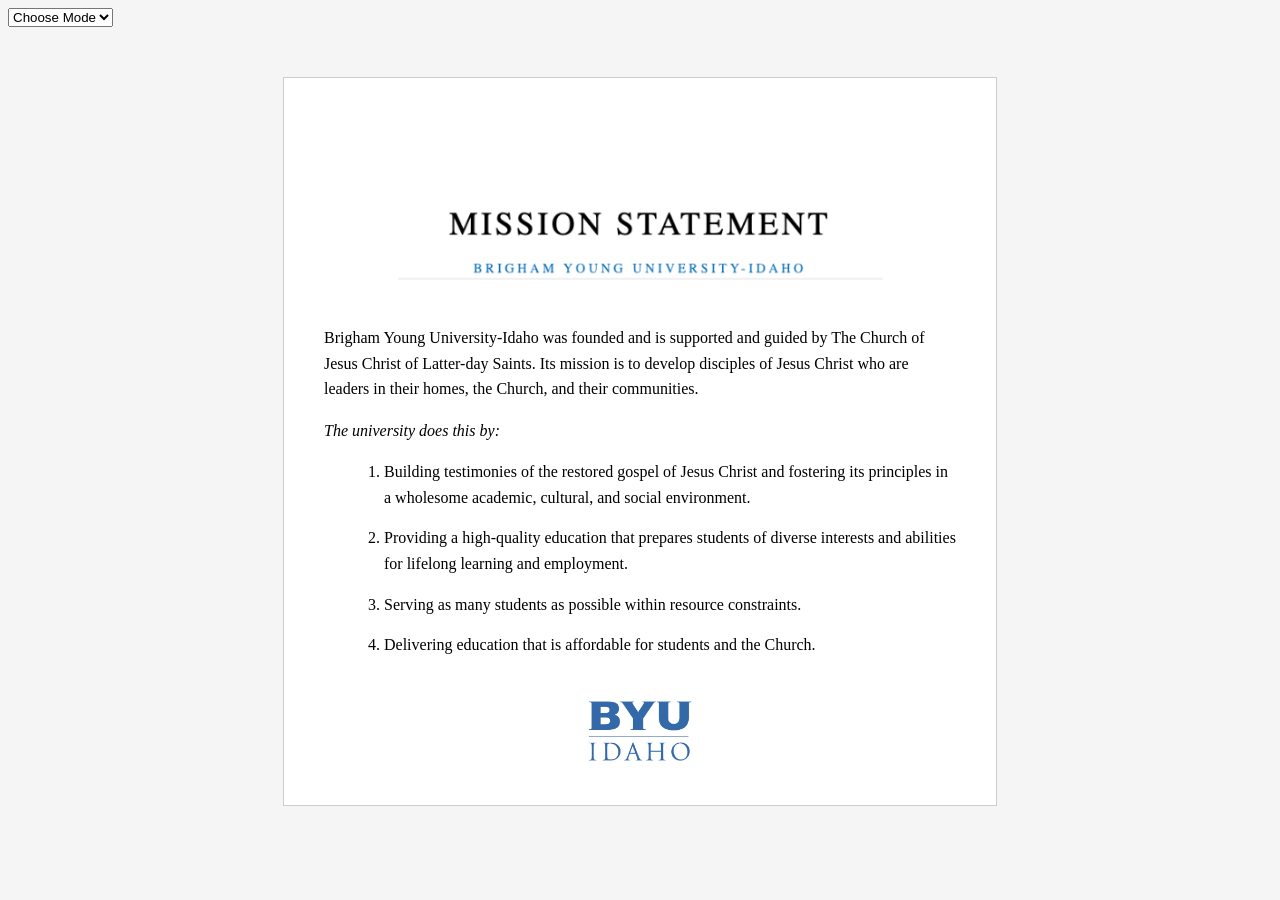
<file: mission/index.html>
<!DOCTYPE html>
<html lang="en">
<head>
    <meta charset="UTF-8">
    <meta name="viewport" content="width=device-width, initial-scale=1.0">
    <meta name="description" content="BYU-Idaho Mission Statement">
    <meta name="author" content="Bryce Taylor">       

    <title>Mission Statement</title>

    <link rel="stylesheet" href="styles.css">
</head>
<body>
    <select>

        <option>Choose Mode</option>
    
        <option value="dark">Dark</option>
    
        <option value="light">Light</option>
    
    </select>  

    <div class="container">
        <img src="images/top.png" alt="Mission Statement Header" class="header-img">
        <p>
            Brigham Young University-Idaho was founded and is supported and guided by The Church of Jesus Christ of Latter-day Saints. Its mission is to develop disciples of Jesus Christ who are leaders in their homes, the Church, and their communities.
        </p>

        <p class="italic">The university does this by:</p>

        <ol>
            <li>Building testimonies of the restored gospel of Jesus Christ and fostering its principles in a wholesome academic, cultural, and social environment.</li>
            <li>Providing a high-quality education that prepares students of diverse interests and abilities for lifelong learning and employment.</li>
            <li>Serving as many students as possible within resource constraints.</li>
            <li>Delivering education that is affordable for students and the Church.</li>
        </ol>

        <img src="images/byui-logo-blue.webp" alt="logo" class="logo">
    </div>
    <script src="index.js"></script>
</body>
</html>
</file>
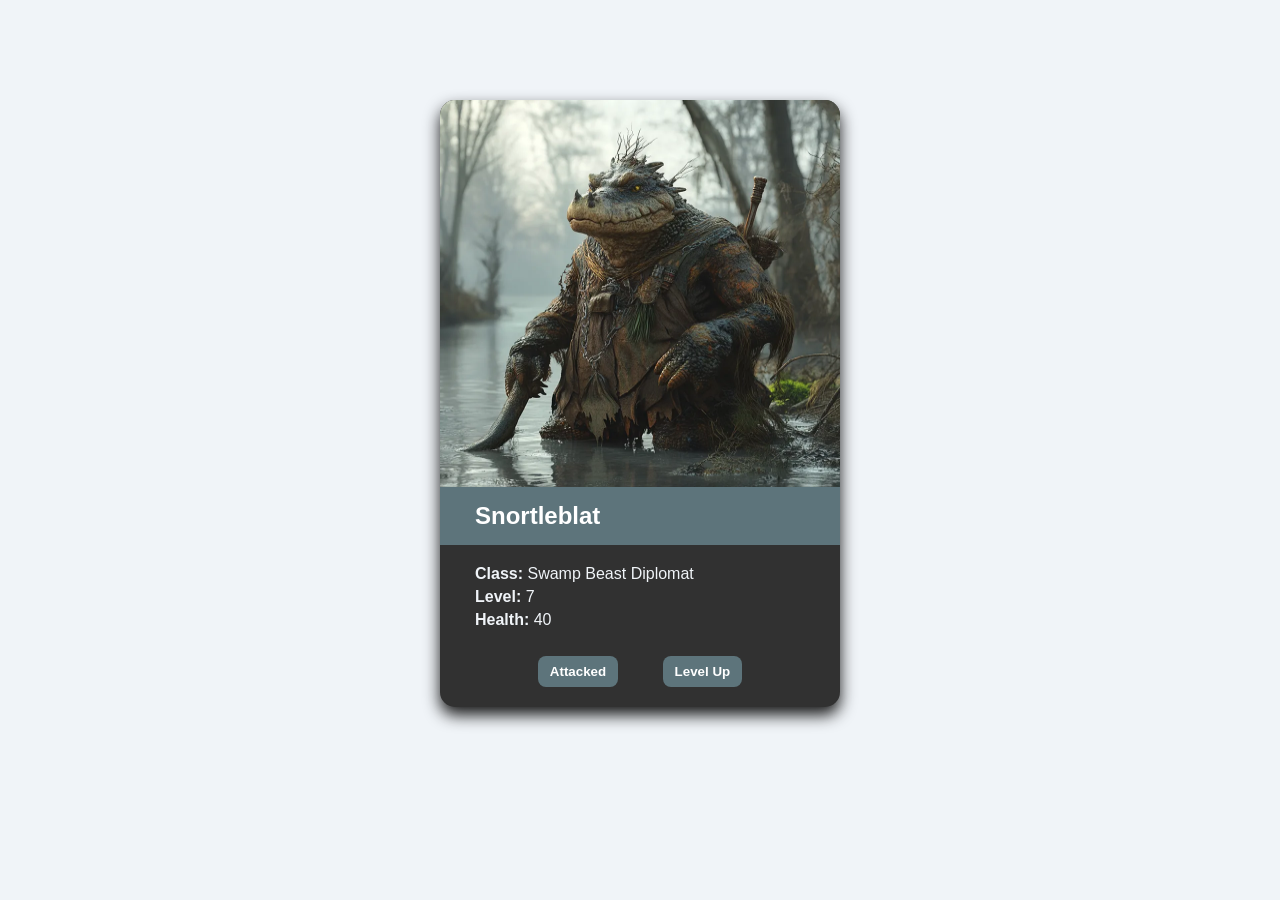
<file: charactercard/charactercard.html>
<!DOCTYPE html>
<html lang="en">
<head>
    <meta charset="UTF-8">
    <meta name="viewport" content="width=device-width, initial-scale=1.0">
    <title>Character Card</title>
    <meta name="description" content="A JavaScript character card for Snortleblat, a Swamp Beast Diplomat. Attack and level up the character using object methods.">
    <meta name="author" content="Your Name">

  
    <meta property="og:title" content="Character Card - Snortleblat">
    <meta property="og:description" content="A JavaScript character card for Snortleblat, a Swamp Beast Diplomat. Attack and level up the character using object methods.">
    <meta property="og:type" content="website">
    <meta property="og:image" content="images/snortleblat.webp">
    <meta property="og:url" content="https://example.com/charactercard/index.html">


    <meta name="twitter:card" content="summary_large_image">
    <meta name="twitter:title" content="Character Card - Snortleblat">
    <meta name="twitter:description" content="A JavaScript character card for Snortleblat, a Swamp Beast Diplomat.">
    <meta name="twitter:image" content="images/snortleblat.webp">

    <link rel="stylesheet" href="charactercard.css">
    <script src="charactercard.js" defer></script>
</head>
<body>
    <main class="card">
        <img class="image" width="400" height="387" alt="Snortleblat">
        <h1 class="name" id="characterName"></h1>
        <div class="stats">
            <p><strong>Class:</strong> <span id="characterClass"></span></p>
            <p><strong>Level:</strong> <span id="characterLevel"></span></p>
            <p><strong>Health:</strong> <span id="characterHealth"></span></p>
        </div>
        <div class="buttons">
            <button id="attackedBtn" type="button">Attacked</button>
            <button id="levelUpBtn" type="button">Level Up</button>
        </div>
    </main>
</body>
</html>
</file>
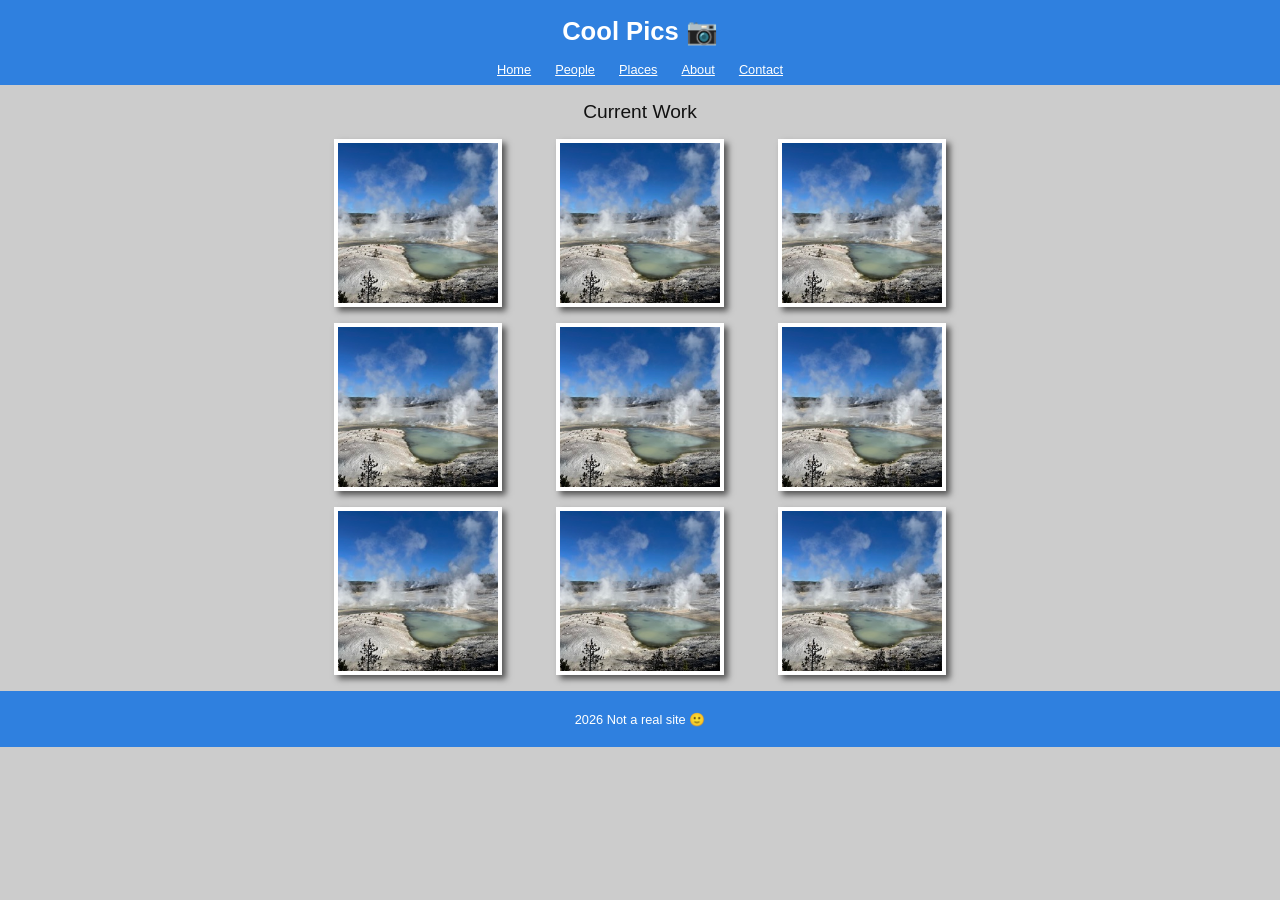
<file: coolpics/cooklpics.html>
<!DOCTYPE html>
<html lang="en">
<head>
    <meta charset="UTF-8">
    <meta name="viewport" content="width=device-width, initial-scale=1.0">
    <meta name="description" content="Cool Pics responsive design page">
    <title>Cool Pics</title>
    <link rel="stylesheet" href="coolpics.css">
    <script src="coolpic.js" defer></script>
</head>

<body>
    <div class="modal" id="imageModal">
        <button class="close" id="closeModal">&times;</button>
        <img class="modal-content" id="modalImage" alt="enlarged photo">
    </div>

    <header>
        <h1>Cool Pics 📷</h1>
        

        <nav>
            <p class="menu">Menu</p>

            <ul>
                <li><a href="#">Home</a></li>
                <li><a href="#">People</a></li>
                <li><a href="#">Places</a></li>
                <li><a href="#">About</a></li>
                <li><a href="#">Contact</a></li>
            </ul>
        </nav>
    </header>

    <main>
        <h2>Current Work</h2>

        <section class="gallery">
            <img src="images/coolpic.jpg" alt="photo">
            <img src="images/coolpic.jpg" alt="photo">
            <img src="images/coolpic.jpg" alt="photo">
            <img src="images/coolpic.jpg" alt="photo">
            <img src="images/coolpic.jpg" alt="photo">
            <img src="images/coolpic.jpg" alt="photo">
            <img src="images/coolpic.jpg" alt="photo">
            <img src="images/coolpic.jpg" alt="photo">
            <img src="images/coolpic.jpg" alt="photo">
        </section>
    </main>

    <footer>
        <p>2026 Not a real site 🙂</p>
    </footer>

</body>
</html>
</file>
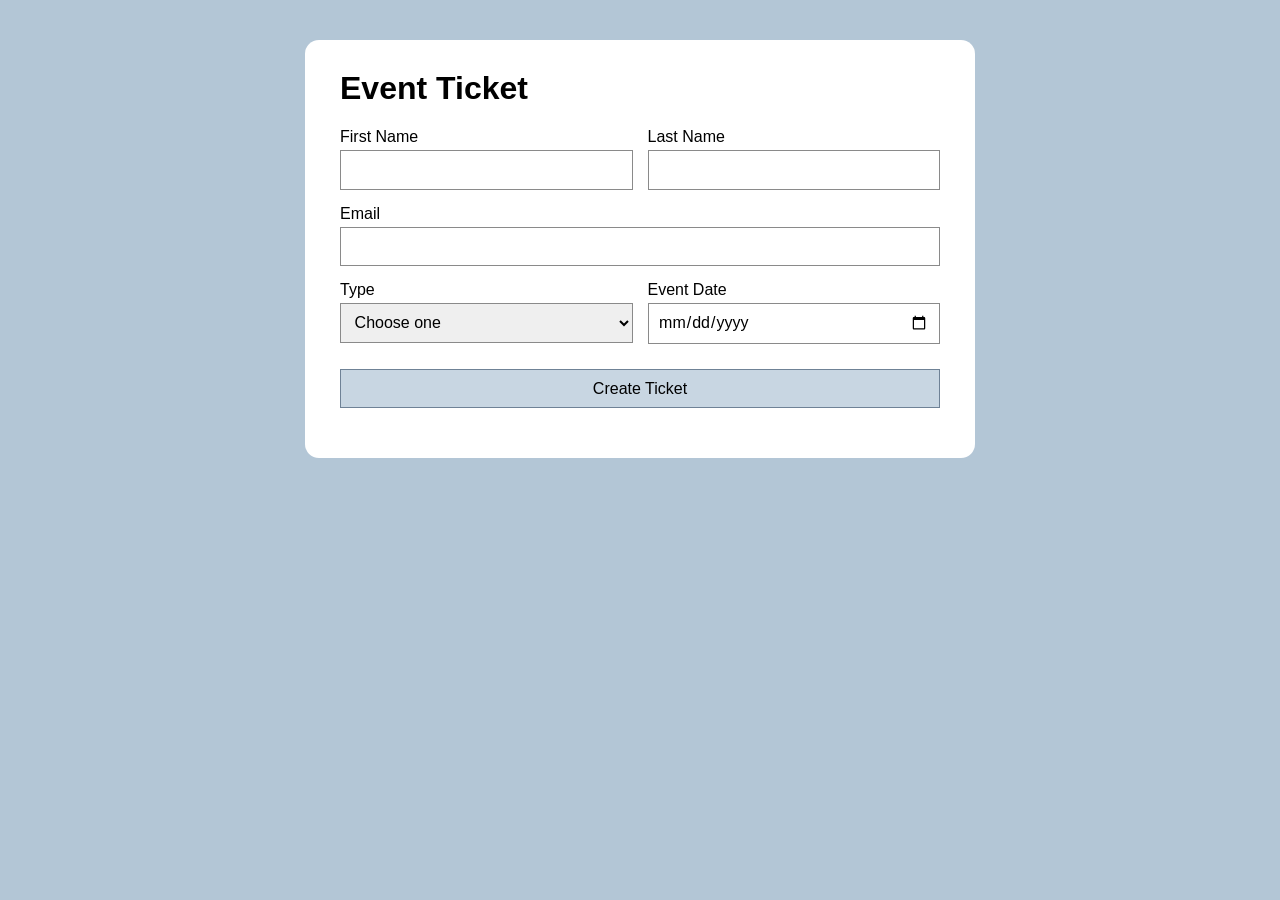
<file: eventform/eventform.html>
<!DOCTYPE html>
<html lang="en">
<head>
  <meta charset="UTF-8" />
  <meta name="viewport" content="width=device-width, initial-scale=1.0" />
  <title>Event Ticket</title>
  <link rel="icon" href="images/favicon (1).ico" />
  <link rel="stylesheet" href="eventform.css" />
  <script src="eventform.js" defer></script>
</head>
<body>
  <main class="wrapper">
    <h1>Event Ticket</h1>

    <form id="eventForm">
      <div class="field">
        <label for="firstName">First Name</label>
        <input id="firstName" name="firstName" type="text" />
      </div>

      <div class="field">
        <label for="lastName">Last Name</label>
        <input id="lastName" name="lastName" type="text" />
      </div>

      <div class="field full">
        <label for="email">Email</label>
        <input id="email" name="email" type="email" />
      </div>

      <div class="field">
        <label for="type">Type</label>
        <select id="type" name="type" aria-controls="credentialContainer">
          <option value="">Choose one</option>
          <option value="student">Student</option>
          <option value="guest">Guest</option>
        </select>
      </div>

      <div class="field">
        <label for="eventDate">Event Date</label>
        <input id="eventDate" name="eventDate" type="date" />
      </div>

      <!-- This div stays hidden until a Type is chosen -->
      <div id="credentialContainer" class="field full" hidden>
        <label id="credentialLabel" for="credential">Credential</label>
        <input id="credential" name="credential" type="text" />
      </div>

      <button class="full" type="submit">Create Ticket</button>
    </form>

    <!-- Errors and the finished ticket both show up here, below the form -->
    <section id="output" aria-live="polite"></section>
  </main>
</body>
</html>
</file>
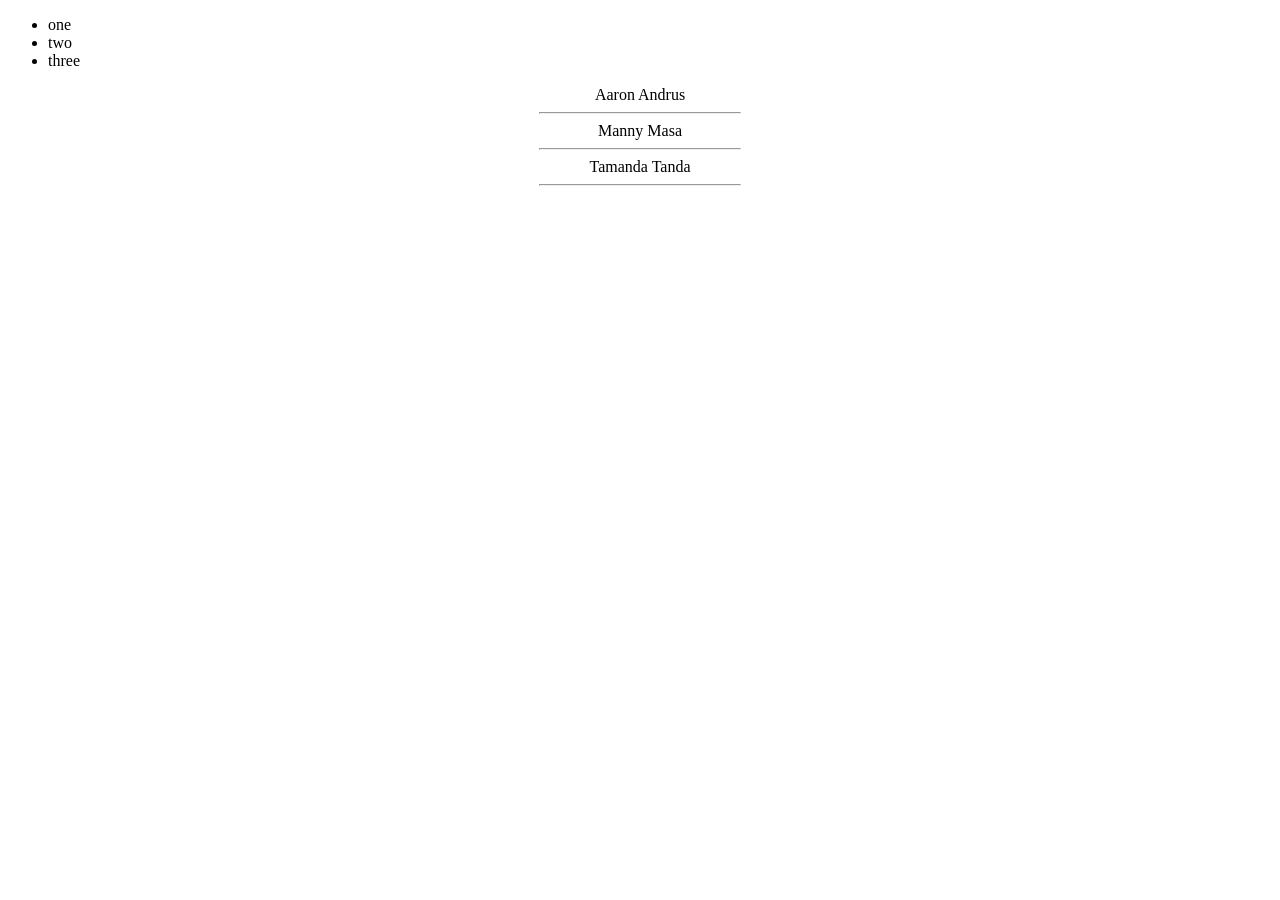
<file: ponder/arrays.html>
<!DOCTYPE html>
<html lang="en">
<head>
    <meta charset="UTF-8">
    <meta name="viewport" content="width=device-width, initial-scale=1.0">
    <title>Array Methods</title>
    <script src="arrays.js" defer></script>
    <style>
        .format {
            text-align: center;
        }
        hr{
            width: 200px;
        }
    </style>
    </title>
</head>
<body>
    <ul id ="myList">


    </ul>
    <div id = "studentContainer"></div>
</body>
</html>
</file>
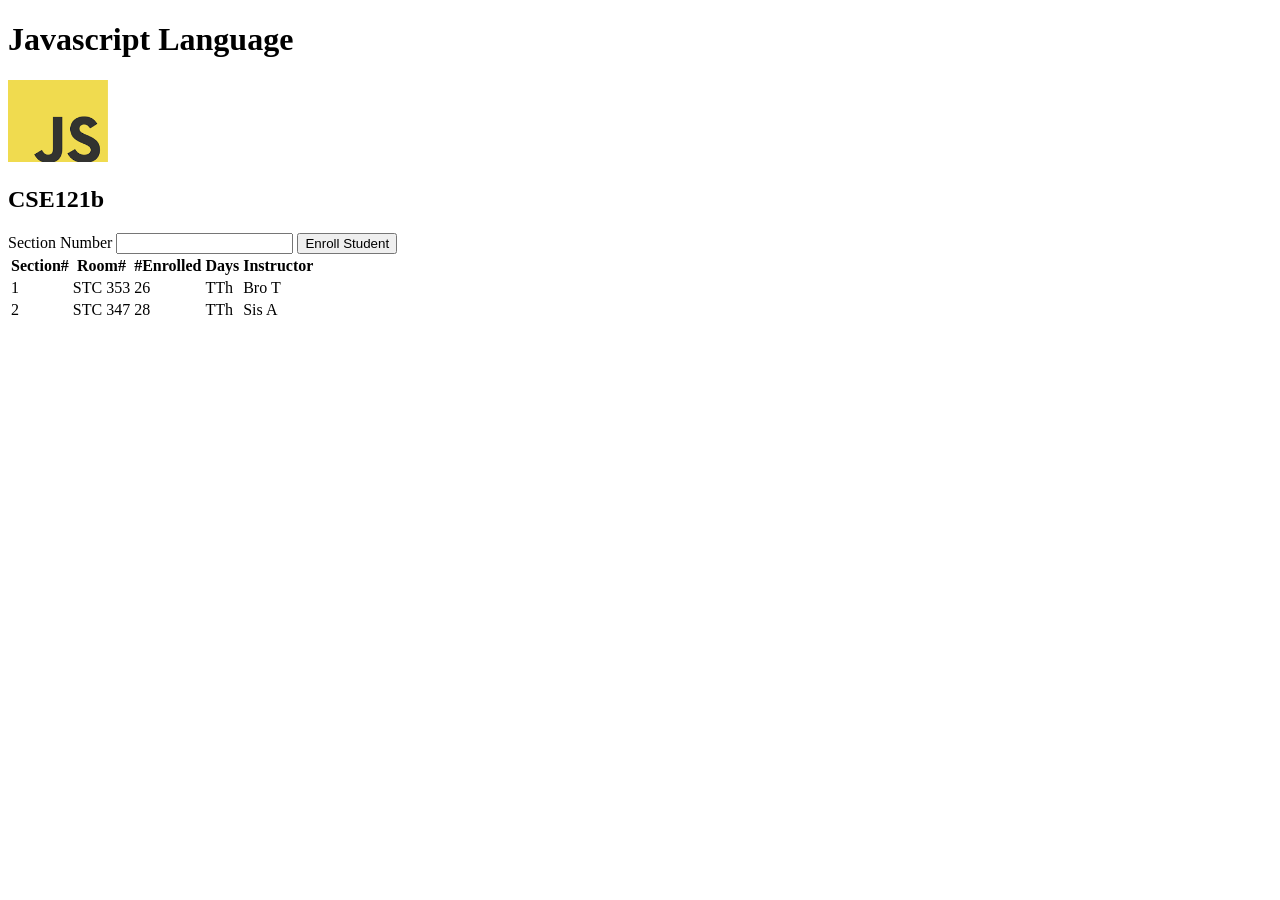
<file: ponder/courses.html>
<!DOCTYPE html>
<html lang="en">
<head>
    <meta charset="UTF-8">
    <meta name="viewport" content="width=device-width, initial-scale=1.0">
    <title> JS Objects</title>
    <script src="courses.js" defer></script>
</head>
<body>
    <h1 id="courseName"></h1>
    <img>
    <h2 id="courseCode"></h2>
    <label for="sectionNumber">Section Number</label>
    <input id="sectionNumber" />
    <button id="enrollStudent">Enroll Student</button>
    <table>
    <thead>
        <tr>
        <th>Section#</th>
        <th>Room#</th>
        <th>#Enrolled</th>
        <th>Days</th>
        <th>Instructor</th>
        </tr>
    </thead>
    <tbody id="sections"></tbody>
    </table>
</body>
</html>
</file>
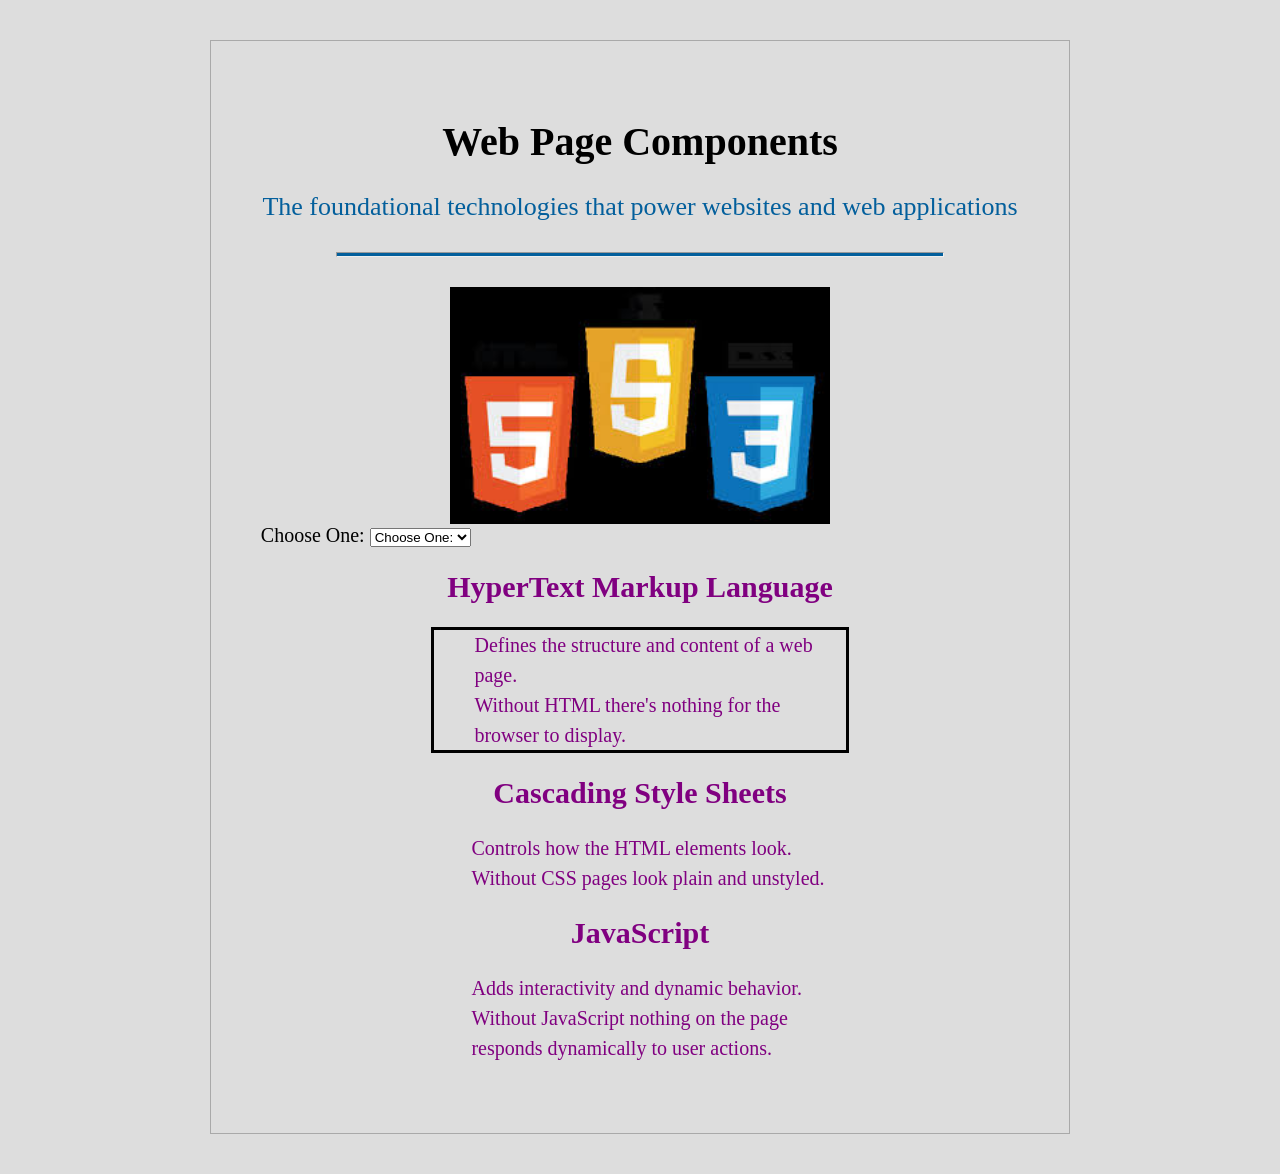
<file: ponder/dom.html>
<!DOCTYPE html>
<html lang="en">
<head>
    <meta charset="UTF-8">
    <meta name="viewport" content="width=device-width, initial-scale=1.0">
    <title>Dom Practice</title>
    <link href ="dom.css" rel ="stylesheet">
    <script src ="dom.js" defer></script>
</head>
<body>
    
<div id="content">
    <h1>HTML, CSS, and JS</h1>
    
    <p>The foundational technologies that power websites and web applications</p>
    <hr>
    <img src="images/working-pic.jpg" alt="JS, CSS, and HTML logos">
    <label for="webdevlist">Choose One:</label>
    <select name="code" id="webdevlist">
        <option>Choose One:</option>
        <option value="html">HTML</option>
        <option value="css">CSS</option>
        <option value="js">JavaScript</option>
    </select>    
    <div id="topics">
        <h2 id ="html">HyperText Markup Language</h2>
        <ul class="list">
            <li>Defines the structure and content of a web page.</li>
            <li>Without HTML there's nothing for the browser to display.</li>
        </ul>
        <h2>Cascading Style Sheets</h2>
        <ul class="list">
            <li>Controls how the HTML elements look.</li>
            <li>Without CSS pages look plain and unstyled.</li>
        </ul>
        <h2>JavaScript</h2>
        <ul class="list">
            <li>Adds interactivity and dynamic behavior.</li>
            <li>Without JavaScript nothing on the page responds dynamically to user actions.</li>
        </ul>
    </div>
</div>
                
</body>
</html>
</file>
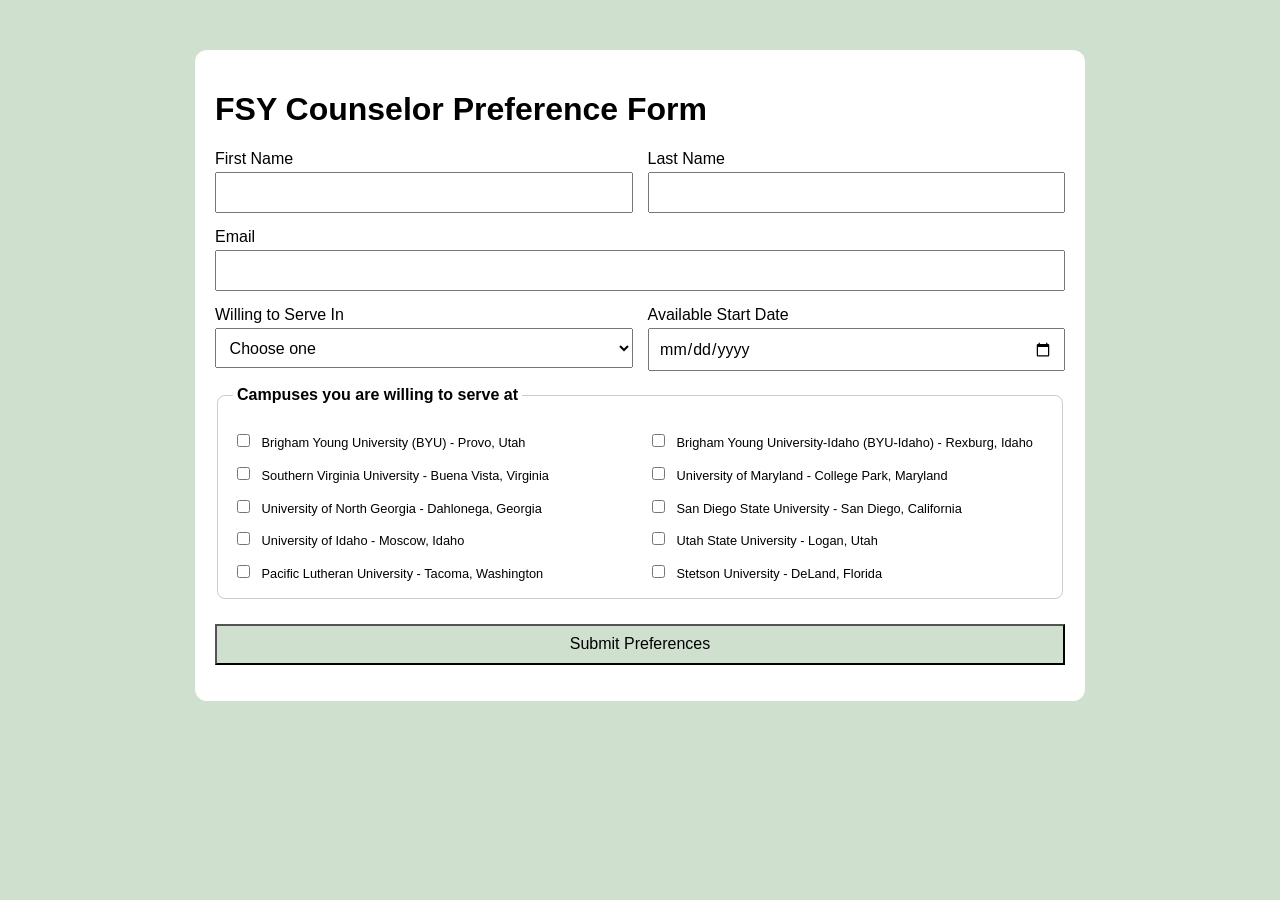
<file: ponder/form.html>
<!DOCTYPE html>
<html lang="en">
<head>
  <meta charset="UTF-8" />
  <meta name="viewport" content="width=device-width, initial-scale=1.0" />
  <title>FSY Counselor Preference Form</title>
  <link rel="icon" href="images/favicon.ico">
  <link rel="stylesheet" href="form.css" />
  <script src="form.js" defer></script>
</head>
<body>
  <main class="wrapper">
    <h1>FSY Counselor Preference Form</h1>

    <form id="fsyForm">
      <div class="field">
        <label for="firstName">First Name</label>
        <input id="firstName" name="firstName" type="text" required />
      </div>

      <div class="field">
        <label for="lastName">Last Name</label>
        <input id="lastName" name="lastName" type="text" required />
      </div>

      <div class="field full">
        <label for="email">Email</label>
        <input id="email" name="email" type="email" required />
      </div>

      <div class="field">
        <label for="travelRange">Willing to Serve In</label>
        <select
          id="travelRange"
          name="travelRange"
          aria-controls="notesContainer"
          required
        >
          <option value="">Choose one</option>
          <option value="one">One campus</option>
          <option value="many">Two or more campuses</option>
        </select>
      </div>

      <div class="field">
        <label for="availableDate">Available Start Date</label>
        <input id="availableDate" name="availableDate" type="date" required />
      </div>

      <fieldset class="full campus-group">
        <legend>Campuses you are willing to serve at</legend>

        <div class="campus-grid">
          <label><input type="checkbox" name="campus" value="BYU - Provo, Utah" /> Brigham Young University (BYU) - Provo, Utah</label>
          <label><input type="checkbox" name="campus" value="BYU-Idaho - Rexburg, Idaho" /> Brigham Young University-Idaho (BYU-Idaho) - Rexburg, Idaho</label>
          <label><input type="checkbox" name="campus" value="Southern Virginia University - Buena Vista, Virginia" /> Southern Virginia University - Buena Vista, Virginia</label>
          <label><input type="checkbox" name="campus" value="University of Maryland - College Park, Maryland" /> University of Maryland - College Park, Maryland</label>
          <label><input type="checkbox" name="campus" value="University of North Georgia - Dahlonega, Georgia" /> University of North Georgia - Dahlonega, Georgia</label>
          <label><input type="checkbox" name="campus" value="San Diego State University - San Diego, California" /> San Diego State University - San Diego, California</label>
          <label><input type="checkbox" name="campus" value="University of Idaho - Moscow, Idaho" /> University of Idaho - Moscow, Idaho</label>
          <label><input type="checkbox" name="campus" value="Utah State University - Logan, Utah" /> Utah State University - Logan, Utah</label>
          <label><input type="checkbox" name="campus" value="Pacific Lutheran University - Tacoma, Washington" /> Pacific Lutheran University - Tacoma, Washington</label>
          <label><input type="checkbox" name="campus" value="Stetson University - DeLand, Florida" /> Stetson University - DeLand, Florida</label>
        </div>
      </fieldset>

      <div id="notesContainer" class="field full" hidden>
        <label for="notes">Travel Notes</label>
        <input id="notes" name="notes" type="text" />
      </div>

      <button class="full" type="submit">Submit Preferences</button>
    </form>

    <section id="output" aria-live="polite"></section>
  </main>
</body>
</html>
</file>
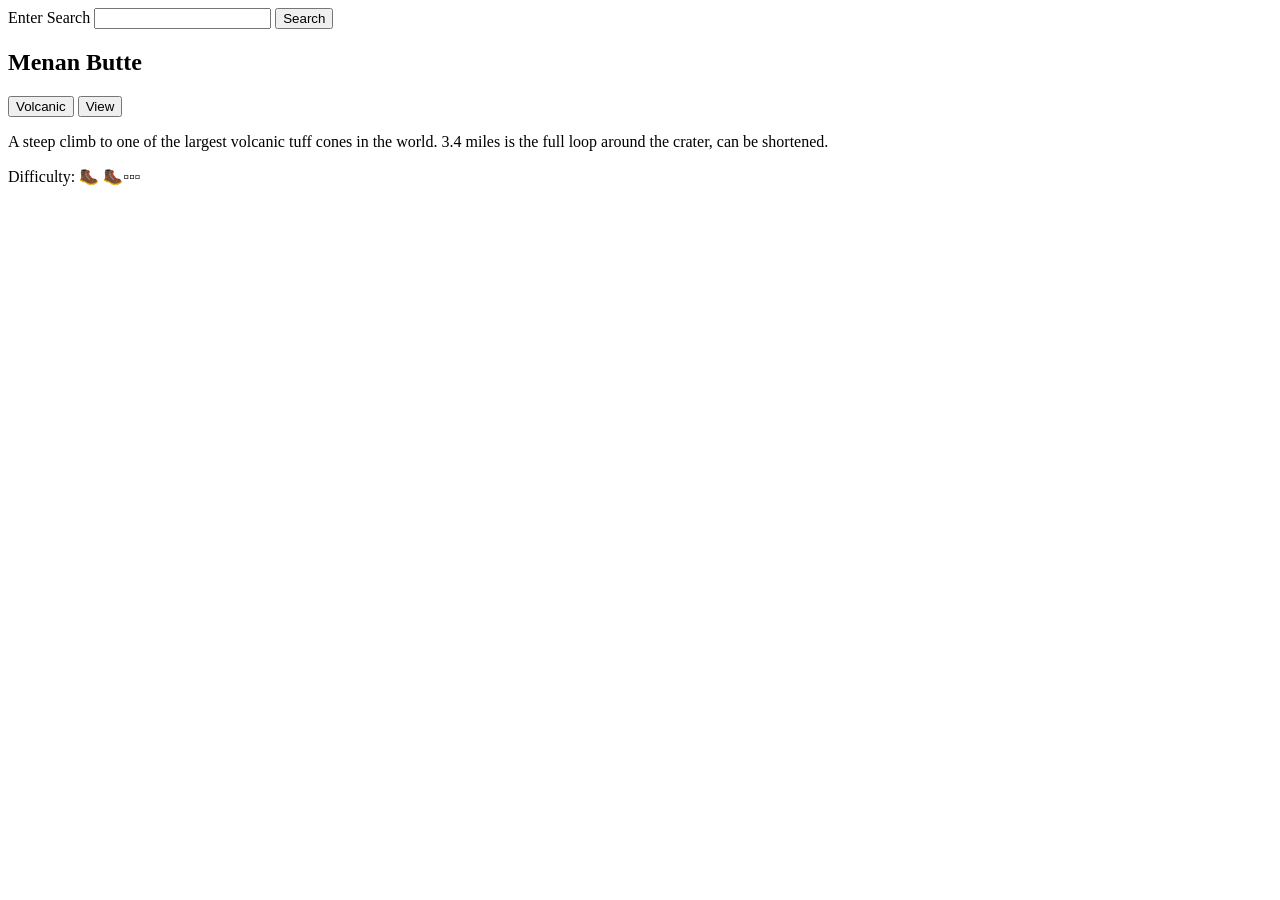
<file: ponder/hikes.html>
<!DOCTYPE html>
<html>
  <head>
    <title>Sorting Activities</title>
    <script defer src="hike.js"></script>
  </head>
  <body>
    <label for="search">Enter Search</label>
    <input id="search" type="text">
    <button>Search</button>
    <div id="hike-container">
     
        </div>
      </div>
    </div>
  </body>
</html>
</file>
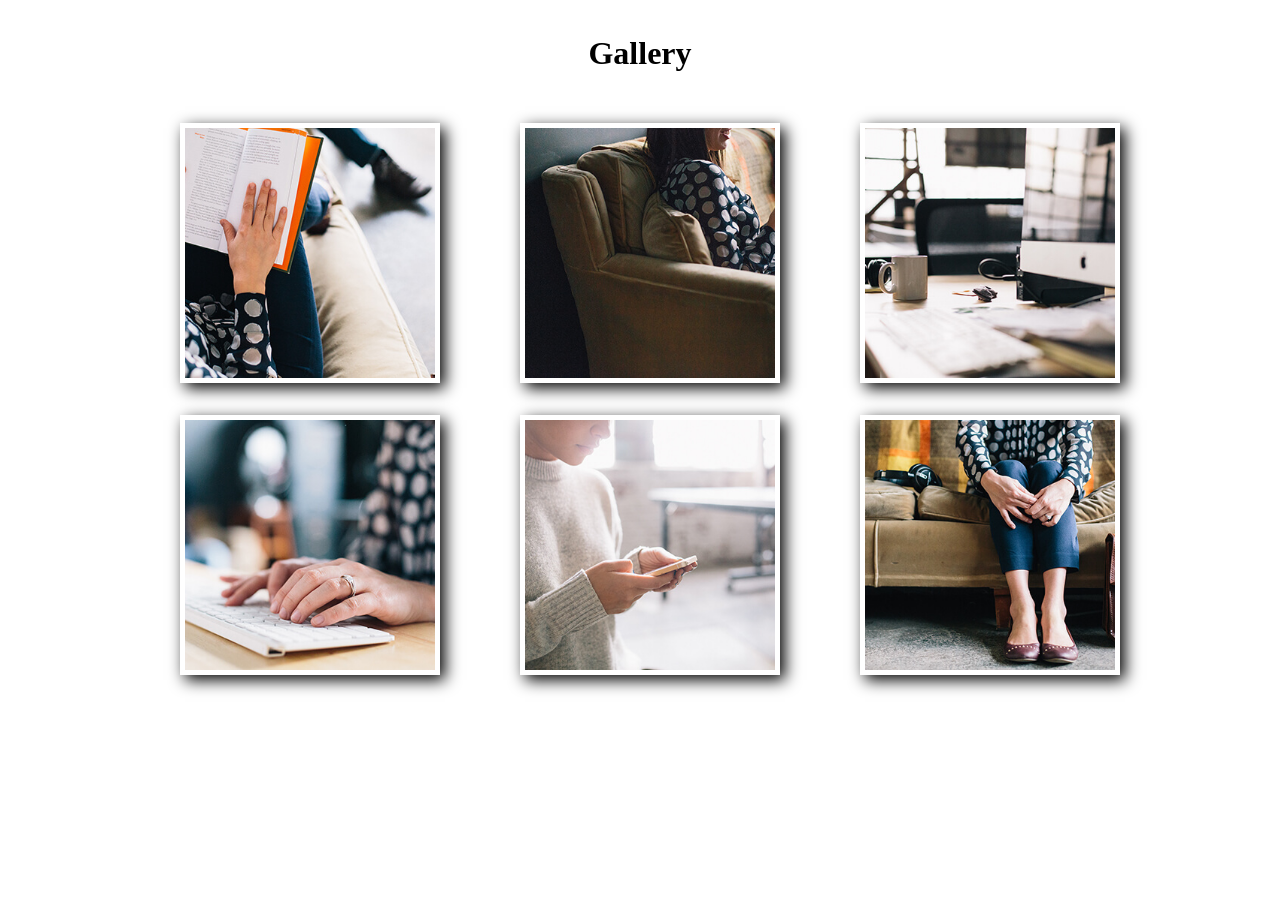
<file: ponder/modal.html>
<!DOCTYPE html>
<html lang="en">
<head>
    <meta charset="UTF-8">
    <meta name="viewport" content="width=device-width, initial-scale=1.0">
    <title>Modals</title>
    <link href="modal.css" rel ="stylesheet">
    <script defer src="modal.js"></script>
</head>
<body>
    <h1>Gallery</h1>
    <section class="gallery">
        <figure>  
            <img src="images/book-sm.jpg" alt="person reading a book">
        </figure>
        <figure>  
            <img src="images/couch-sm.jpg" alt="person sitting on a couch with a phone">
        </figure>
        <figure>  
            <img src="images/desk-sm.jpg" alt="a work desktop">
        </figure>
        <figure>  
            <img src="images/keyboard-sm.jpg" alt="person typing on a keyboard">
        </figure>
        <figure>  
            <img src="images/phone-sm.jpg" alt="person looking at a phone">
        </figure>
        <figure>  
            <img src="images/sit-sm.jpg" alt="person sitting on a couch">
        </figure>
    </section>
    <dialog>
        <img>
        <button class="close-viewer">X</button>
    </dialog>
                
</body>
</html>
</file>
<file: mission/styles.css>
body {
    font-family: Georgia, serif;
    background-color: #f5f5f5;
}

.container {
    width: 50%;        
    max-width: 700px;  
    margin: 50px auto;
    padding: 40px;
    background: white;
    border: 1px solid #ccc;
}

h1 {
    text-align: center;
    letter-spacing: 3px;
}

h3 {
    text-align: center;
    color: #1a4c8b;
    letter-spacing: 2px;
}

p {
    line-height: 1.6;
    
}

.italic {
    font-style: italic;
}

ol {
    margin-left: 20px;
    line-height: 1.6;
}

img {
    display: block;
    margin: 40px auto 0;
    width: 120px;
}
.header-img {
    width: 100%;
    display: block;
    margin-bottom: 30px;
}
ol li {
    margin-bottom: 15px;
    line-height: 1.6;
}
.dark-mode {
    background-color: gray;
    color: white;
}
</file>
<file: charactercard/charactercard.css>
body {
    font-family: "Palatino Linotype", sans-serif;
    background: #f0f4f8;
  }
  
  .card {
    background: #313131;
    border-radius: 15px;
    box-shadow: 0 8px 16px rgba(0, 0, 0, 0.9);
    width: 400px;
    margin: 100px auto;
  }
  
  .image {
    width: 400px;
    border-radius: 15px 15px 0 0;
  }
  
  .name {
    font-size: 1.5em;
    font-weight: bold;
    margin: -4px 0 20px 0;
    color: white;
    padding: 15px 0 15px 35px;
    background-color: #5d747b;
  }
  
  .stats {
    margin: 10px 15px 7px 35px;
    text-align: left;
  }
  
  .stats p {
    margin: 5px 0;
    color: #f0f4f8;
  }
  
  .buttons {
    text-align: center;
  }
  
  button {
    padding: 8px 12px;
    margin: 20px;
    border: none;
    border-radius: 8px;
    background-color: #5d747b;
    color: white;
    font-weight: bold;
    cursor: pointer;
    transition: background-color 0.5s ease;
  }
  
  button:hover {
    background-color: #58605a;
  }
</file>
<file: coolpics/coolpics.css>
body {
    box-sizing: border-box;
}

body {
    margin: 0;
    font-family: Arial, Helvetica, sans-serif;
    background-color: #cccccc;
    color: #111;
}

header {
    background-color: #2f80df;
    color: white;
    text-align: center;
    padding-top: 1rem;
}

h1 {
    margin: 0;
    font-size: 1.6rem;
}

nav {
    margin-top: 0.5rem;
    position: relative; 
}

.menu {
    margin: 0;
    padding: 0.5rem;
    font-size: 1rem;
    cursor: pointer; 
    
}

nav ul {
    display: none;
    list-style: none;
    padding: 0;
    margin: 0;
    position: absolute; 
    background-color: #2f80df; 
    width: 100%; 
    left: 0; 
    right: 0; 
    text-align: center;
    top: 100%; 
    text-decoration: underline;
}
nav ul li {
    list-style: none; 
}

nav ul.show {
    display: block !important; 
}

nav ul.show a {
    display: block; 
    padding: 0.5rem;
}

nav a {
    color: white;
    text-decoration: none;
}

main {
    text-align: center;
    padding-bottom: 1rem;
}

h2 {
    font-size: 1.2rem;
    font-weight: normal;
    margin: 1rem 0;
}

.gallery {
    display: grid;
    grid-template-columns: 1fr;
    gap: 1rem;
    justify-items: center;
}

.gallery img {
    width: 180px;
    height: 180px;
    object-fit: cover;
    border: 4px solid white;
    box-shadow: 4px 4px 6px #555;
    cursor: pointer; 
}

footer {
    background-color: #2f80df;
    color: white;
    text-align: center;
    padding: 0.5rem;
    font-size: 0.8rem;
}


@media screen and (min-width: 500px) {
    .gallery {
        grid-template-columns: repeat(2, 1fr);
        max-width: 550px;
        margin: 0 auto;
    }
}


@media screen and (min-width: 900px) {
    .menu {
        display: none;
    }

    nav ul {
        display: flex !important; 
        position: static; 
        justify-content: center;
        gap: 1.5rem;
        padding: 0.4rem 0;
        background-color: transparent; 
        width: auto; 
    }

    nav ul a {
        display: inline; 
        padding: 0; 
    }

    nav a {
        font-size: 0.8rem;
    }

    .gallery {
        grid-template-columns: repeat(3, 1fr);
        max-width: 650px;
    }

    .gallery img {
        width: 160px;
        height: 160px;
    }
}

.modal {
    display: none;
    position: fixed;
    z-index: 1000;
    left: 0;
    top: 0;
    width: 100%;
    height: 100%;
    background-color: rgba(0, 0, 0, 0.9);
    align-items: center;
    justify-content: center;
}

.modal.active {
    display: flex;
}

.modal-content {
    max-width: 90%;
    max-height: 90vh;
    object-fit: contain;
    position: relative;
    animation: slideIn 0.3s ease-in-out;
}

@keyframes slideIn {
    from {
        transform: scale(0.8);
        opacity: 0;
    }
    to {
        transform: scale(1);
        opacity: 1;
    }
}

.close {
    position: absolute;
    top: 20px;
    right: 30px;
    color: white;
    font-size: 32px;
    font-weight: bold;
    cursor: pointer;
    background: none;
    border: none;
    padding: 0;
    transition: 0.2s;
}

.close:hover {
    color: #bbb;
    transform: scale(1.2);
}
</file>
<file: eventform/eventform.css>
body {
    font-family: Arial, sans-serif;
    background: #b3c6d6;
    margin: 0;
  }
  
  .wrapper {
    max-width: 600px;
    margin: 40px auto;
    padding: 30px 35px;
    background: white;
    border-radius: 14px;
  }
  
  h1 {
    margin-top: 0;
  }
  
  form {
    display: grid;
    grid-template-columns: 1fr 1fr;
    gap: 15px;
  }
  
  .field {
    display: flex;
    flex-direction: column;
    gap: 0.25rem;
  }
  
  .full {
    grid-column: 1 / 3;
  }
  
  input,
  select,
  button {
    padding: 0.6rem;
    font: inherit;
  }
  
  input,
  select {
    border: 1px solid #8a8a8a;
  }
  
  button {
    background: #c8d6e2;
    border: 1px solid #6f8296;
    transition: background 0.5s ease;
    margin-top: 10px;
    cursor: pointer;
  }
  
  button:hover {
    background: #dbe5ee;
  }
  
  /* Keeps the credential field hidden until JS reveals it */
  #credentialContainer[hidden] {
    display: none;
  }
  
  #output {
    margin-top: 1.25rem;
  }
  
  /* Plain error lines shown below the form */
  .errors p {
    margin: 0.25rem 0;
  }
  
  /* The confirmation shown after a good submit */
  .ticket h2 {
    margin: 0 0 0.5rem;
  }
  
  .ticket p {
    margin: 0.25rem 0;
  }
</file>
<file: ponder/dom.css>
body {
    background-color: #ddd;
    font-size: 20px;
}
#content {
    max-width: 60%;
    margin: 40px auto;
    border: 1px solid darkgrey;
    padding: 50px;
}
p {
    color: #035f9c;
    font-size: 1.3em;
}
hr {
    height: 3px;
    background-color: #035f9c;
    margin: 30px auto;
    width: 80%;
}
h1, h2, p {
    text-align: center;
}
img {
    display: block;
    margin: 0 auto;
    width: 50%;
}
#topics {
    width: 55%;
    margin: 0 auto;
    line-height: 1.5em;
}
.list {
    list-style-type: none;
}
</file>
<file: ponder/form.css>
body {
    font-family: Arial, sans-serif;
    background:  #cfe0cf;
    margin: 0;
  }
  
  .wrapper {
    max-width: 850px;
    margin: 50px auto;
    padding: 20px;
    background: white;
    border-radius: 12px;
  }
  
  form {
    display: grid;
    grid-template-columns: 1fr 1fr;
    gap: 15px;
  }
  
  .field {
    display: flex;
    flex-direction: column;
    gap: 0.25rem;
  }
  
  .full {
    grid-column: 1 / 3;
  }
  
  input,
  select,
  button {
    padding: 0.6rem;
    font: inherit;
  }
  
  button {
    background: #cfe0cf;
    transition: background 0.5s ease;
    margin-top: 10px;
  }
  
  button:hover {
    background: #dcead9;
  }
  
  .campus-group {
    border: 1px solid #ccc;
    border-radius: 8px;
    padding: 15px;
  }
  
  .campus-group legend {
    font-weight: bold;
    padding: 0 0.25rem;
  }
  
  .campus-grid {
    display: grid;
    grid-template-columns: 1fr 1fr;
    gap: 0.75rem 1rem;
    margin-top: 0.75rem;
  }
  
  .campus-grid label {
    display: block;
    line-height: 1.3;
    font-size: .8em;
  }
  
  .campus-grid input {
    margin-right: 0.5rem;
  }
  #notesContainer[hidden] {
    display: none;
  }
  
  #output {
    margin-top: 1rem;
    font-weight: bold;
  }
</file>
<file: ponder/modal.css>
h1 {
    text-align: center;
    margin: 35px 0;
}
.gallery {
    max-width: 1000px;
    margin: 0 auto;
}
figure img {
    width: 250px;
    height: 250px;
    object-fit: cover;
    padding: 5px;
    background-color: white;
    box-shadow: 5px 5px 15px black;
    display: block;
    margin: 0 auto;
}
/* modal */

dialog img {
    width: 90%;
    display: block;
    margin: 20vh auto;
}
dialog {
    width: 100%;
    height: 100%;
    background-color: rgba(0,0,0,.75);
}
.close-viewer {
    position: absolute;
    top: 10vh;
    right: 2vh;
    padding: 3px 6px;
    font-size: 1.5em;
}

@media screen and (min-width: 700px) {
    .gallery {
        display: grid;
        grid-template-columns: 1fr 1fr;
    }
}
@media screen and (min-width: 1000px) {
    .gallery {
        grid-template-columns: 1fr 1fr 1fr;
    }
    dialog img {
        width: 60%;
        margin: 15vh auto;
    }
    .close-viewer {
        position: absolute;
        right: 15vh;
    }
    .viewer {
        margin: 50px;
        padding: 50px;
    }
    .viewer img {
        max-width: 800px;
    }
}
</file>
